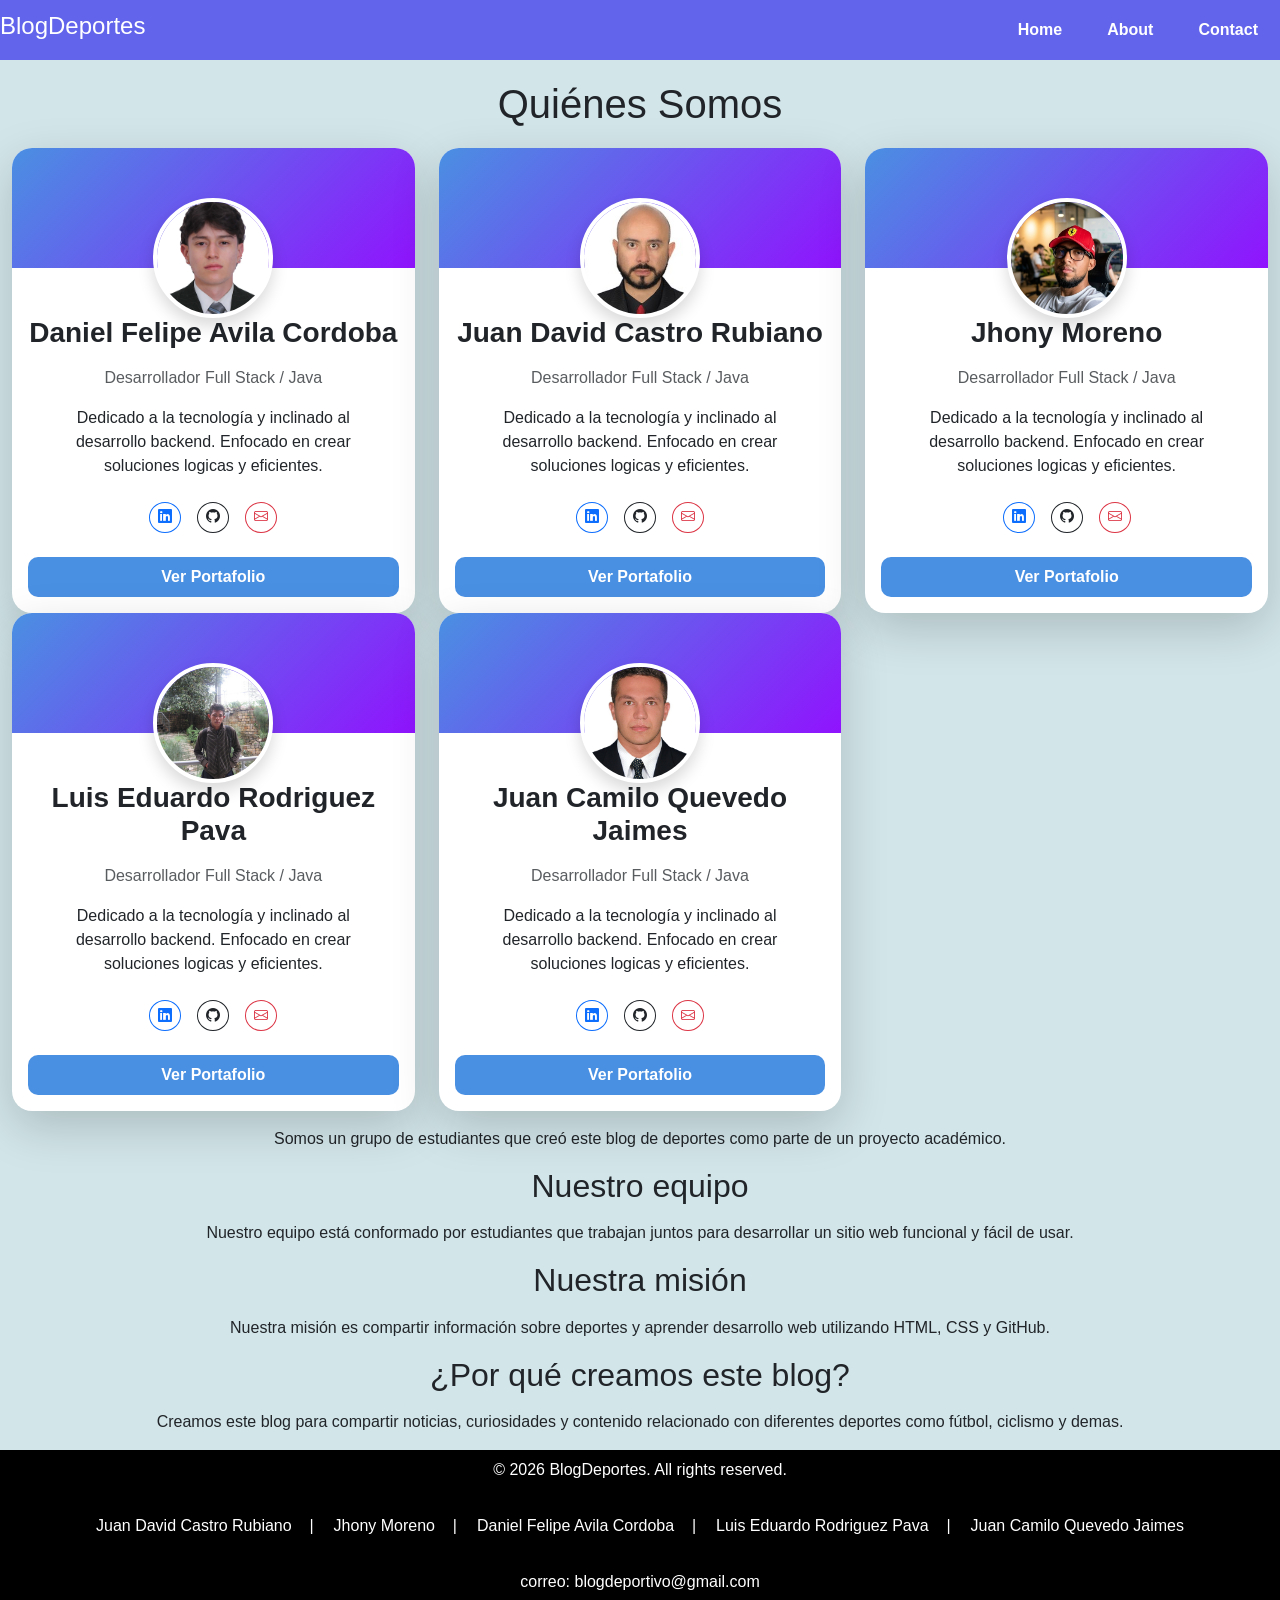
<file: aboutUs.html>
<!DOCTYPE html>
<html lang="es">

<head>
    <meta charset="UTF-8">
    <meta name="viewport" content="width=device-width, initial-scale=1.0">
    <title>BlogDeportes</title>
    <link href="https://cdn.jsdelivr.net/npm/bootstrap@5.3.8/dist/css/bootstrap.min.css" rel="stylesheet" integrity="sha384-sRIl4kxILFvY47J16cr9ZwB07vP4J8+LH7qKQnuqkuIAvNWLzeN8tE5YBujZqJLB" crossorigin="anonymous">
    <script src="https://cdn.jsdelivr.net/npm/bootstrap@5.3.8/dist/js/bootstrap.bundle.min.js" integrity="sha384-FKyoEForCGlyvwx9Hj09JcYn3nv7wiPVlz7YYwJrWVcXK/BmnVDxM+D2scQbITxI" crossorigin="anonymous"></script>
    <link rel="stylesheet" href="style.css">
    <link rel="stylesheet" href="https://cdn.jsdelivr.net/npm/bootstrap-icons@1.11.0/font/bootstrap-icons.css">
    <link rel="stylesheet" href="styles_cards_about.css">
</head>

<body>
     <header class="header">
        <nav class="nav container">
            <h1 class="logo">BlogDeportes</h1>
            <ul class="menu">
                <li><a href="index.html">Home</a></li>
                <li><a href="aboutUs.html">About</a></li>
                <li><a href="contactUs.html">Contact</a></li>
            </ul>
        </nav>
    </header>
    <main class="container">
        <h1 class="titulo_quienes_somos">Quiénes Somos</h1>
        <div class="row">
            <div class="col-md-6 col-lg-4">
                
                <div class="card shadow-lg border-0 custom-card">
                    <div class="card-header-img">
                        <img src="./img/Image20260410155629.jpg" class="profile-img rounded-circle border border-4 border-white shadow" alt="Foto de perfil">
                    </div>
                    <div class="card-body text-center pt-5">
                        <h3 class="card-title fw-bold">Daniel Felipe Avila Cordoba</h3>
                        <p class="text-muted mb-3">Desarrollador Full Stack / Java</p>
                        
                        <p class="card-text px-3">
                            Dedicado a la tecnología y inclinado al desarrollo backend. Enfocado en crear soluciones logicas y eficientes.
                        </p>

                        <div class="d-flex justify-content-center gap-3 my-4">
                            <a href="#" class="btn btn-outline-primary btn-sm rounded-circle"><i class="bi bi-linkedin"></i></a>
                            <a href="#" class="btn btn-outline-dark btn-sm rounded-circle"><i class="bi bi-github"></i></a>
                            <a href="#" class="btn btn-outline-danger btn-sm rounded-circle"><i class="bi bi-envelope"></i></a>
                        </div>

                        <button class="btn btn-primary w-100 py-2 custom-btn">Ver Portafolio</button>
                    </div>
                </div>
            </div>
            <div class="col-md-6 col-lg-4">
                
                <div class="card shadow-lg border-0 custom-card">
                    <div class="card-header-img">
                        <img src="./img/juan_david.jpeg" class="profile-img rounded-circle border border-4 border-white shadow" alt="Foto de perfil">
                    </div>
                    <div class="card-body text-center pt-5">
                        <h3 class="card-title fw-bold">Juan David Castro Rubiano</h3>
                        <p class="text-muted mb-3">Desarrollador Full Stack / Java</p>
                        
                        <p class="card-text px-3">
                            Dedicado a la tecnología y inclinado al desarrollo backend. Enfocado en crear soluciones logicas y eficientes.
                        </p>

                        <div class="d-flex justify-content-center gap-3 my-4">
                            <a href="#" class="btn btn-outline-primary btn-sm rounded-circle"><i class="bi bi-linkedin"></i></a>
                            <a href="#" class="btn btn-outline-dark btn-sm rounded-circle"><i class="bi bi-github"></i></a>
                            <a href="#" class="btn btn-outline-danger btn-sm rounded-circle"><i class="bi bi-envelope"></i></a>
                        </div>

                        <button class="btn btn-primary w-100 py-2 custom-btn">Ver Portafolio</button>
                    </div>
                </div>
            </div>
            <div class="col-md-6 col-lg-4">
                
                <div class="card shadow-lg border-0 custom-card">
                    <div class="card-header-img">
                        <img src="./img/jhony_david.jpg" class="profile-img rounded-circle border border-4 border-white shadow" alt="Foto de perfil">
                    </div>
                    <div class="card-body text-center pt-5">
                        <h3 class="card-title fw-bold">Jhony Moreno</h3>
                        <p class="text-muted mb-3">Desarrollador Full Stack / Java</p>
                        
                        <p class="card-text px-3">
                            Dedicado a la tecnología y inclinado al desarrollo backend. Enfocado en crear soluciones logicas y eficientes.
                        </p>

                        <div class="d-flex justify-content-center gap-3 my-4">
                            <a href="#" class="btn btn-outline-primary btn-sm rounded-circle"><i class="bi bi-linkedin"></i></a>
                            <a href="#" class="btn btn-outline-dark btn-sm rounded-circle"><i class="bi bi-github"></i></a>
                            <a href="#" class="btn btn-outline-danger btn-sm rounded-circle"><i class="bi bi-envelope"></i></a>
                        </div>

                        <button class="btn btn-primary w-100 py-2 custom-btn">Ver Portafolio</button>
                    </div>
                </div>
            </div>
            <div class="col-md-6 col-lg-4">
                
                <div class="card shadow-lg border-0 custom-card">
                    <div class="card-header-img">
                        <img src="./img/IMG_4924.JPG" class="profile-img rounded-circle border border-4 border-white shadow" alt="Foto de perfil">
                    </div>
                    <div class="card-body text-center pt-5">
                        <h3 class="card-title fw-bold">Luis Eduardo Rodriguez Pava</h3>
                        <p class="text-muted mb-3">Desarrollador Full Stack / Java</p>
                        
                        <p class="card-text px-3">
                            Dedicado a la tecnología y inclinado al desarrollo backend. Enfocado en crear soluciones logicas y eficientes.
                        </p>

                        <div class="d-flex justify-content-center gap-3 my-4">
                            <a href="#" class="btn btn-outline-primary btn-sm rounded-circle"><i class="bi bi-linkedin"></i></a>
                            <a href="#" class="btn btn-outline-dark btn-sm rounded-circle"><i class="bi bi-github"></i></a>
                            <a href="#" class="btn btn-outline-danger btn-sm rounded-circle"><i class="bi bi-envelope"></i></a>
                        </div>

                        <button class="btn btn-primary w-100 py-2 custom-btn">Ver Portafolio</button>
                    </div>
                </div>
            </div>
            <div class="col-md-6 col-lg-4">
                
                <div class="card shadow-lg border-0 custom-card">
                    <div class="card-header-img">
                        <img src="./img/juan_camilo.jpg" class="profile-img rounded-circle border border-4 border-white shadow" alt="Foto de perfil">
                    </div>
                    <div class="card-body text-center pt-5">
                        <h3 class="card-title fw-bold">Juan Camilo Quevedo Jaimes</h3>
                        <p class="text-muted mb-3">Desarrollador Full Stack / Java</p>
                        
                        <p class="card-text px-3">
                            Dedicado a la tecnología y inclinado al desarrollo backend. Enfocado en crear soluciones logicas y eficientes.
                        </p>

                        <div class="d-flex justify-content-center gap-3 my-4">
                            <a href="#" class="btn btn-outline-primary btn-sm rounded-circle"><i class="bi bi-linkedin"></i></a>
                            <a href="#" class="btn btn-outline-dark btn-sm rounded-circle"><i class="bi bi-github"></i></a>
                            <a href="#" class="btn btn-outline-danger btn-sm rounded-circle"><i class="bi bi-envelope"></i></a>
                        </div>

                        <button class="btn btn-primary w-100 py-2 custom-btn">Ver Portafolio</button>
                    </div>
                </div>
            </div>
        </div>

        
        <div class="texto">
            <p> Somos un grupo de estudiantes que creó este blog de deportes como parte de un proyecto académico. </p>

            <h2>Nuestro equipo</h2>

            <p> Nuestro equipo está conformado por estudiantes que trabajan juntos para desarrollar un sitio web funcional y
                fácil de usar. </p>

            <h2>Nuestra misión</h2>

            <p> Nuestra misión es compartir información sobre deportes y aprender desarrollo web utilizando HTML, CSS y
                GitHub. </p>

            <h2>¿Por qué creamos este blog?</h2>

            <p> Creamos este blog para compartir noticias, curiosidades y contenido relacionado con diferentes deportes como
                fútbol, ciclismo y demas. </p>
        </div>

    </main>
    <footer id="footer">
        <p>&copy; 2026 BlogDeportes. All rights reserved.</p>

        <div class="nombres">
            <p>Juan David Castro Rubiano &nbsp;&nbsp |</p>
            <p>Jhony Moreno &nbsp;&nbsp;&nbsp;|</p>
            <p>Daniel Felipe Avila Cordoba &nbsp;&nbsp;&nbsp;|</p>
            <p>Luis Eduardo Rodriguez Pava &nbsp;&nbsp;&nbsp;|</p>
            <p>Juan Camilo Quevedo Jaimes</p> 
        </div>
       
        <p>correo: blogdeportivo@gmail.com</p>
    </footer>

</body>
</file>
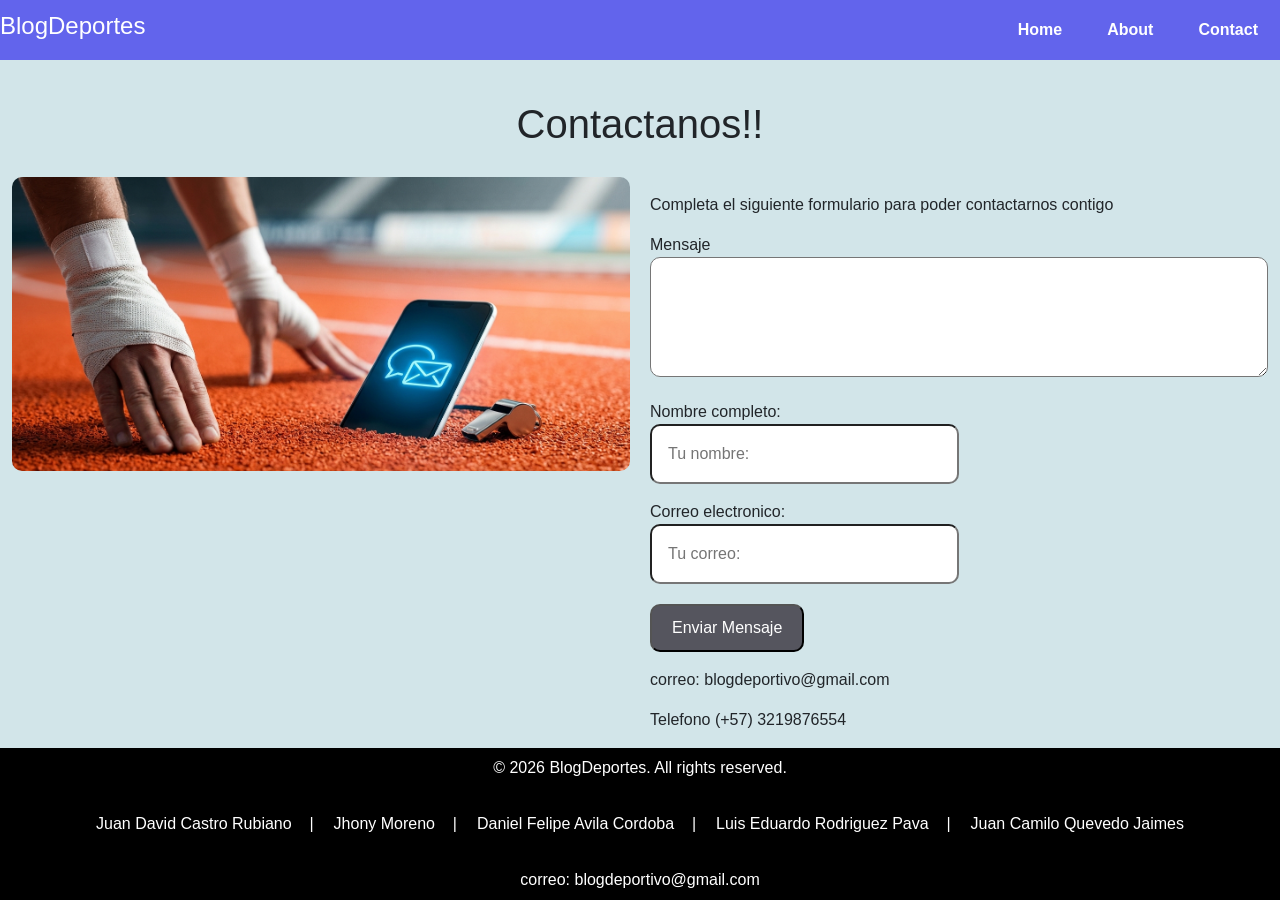
<file: contactUs.html>
<!DOCTYPE html>
<html lang="es">

<head>
    <meta charset="UTF-8">
    <meta name="viewport" content="width=device-width, initial-scale=1.0">
    <title>BlogDeportes Con Bootstarp</title>
    <link href="https://cdn.jsdelivr.net/npm/bootstrap@5.3.8/dist/css/bootstrap.min.css" rel="stylesheet" integrity="sha384-sRIl4kxILFvY47J16cr9ZwB07vP4J8+LH7qKQnuqkuIAvNWLzeN8tE5YBujZqJLB" crossorigin="anonymous">
    <script src="https://cdn.jsdelivr.net/npm/bootstrap@5.3.8/dist/js/bootstrap.bundle.min.js" integrity="sha384-FKyoEForCGlyvwx9Hj09JcYn3nv7wiPVlz7YYwJrWVcXK/BmnVDxM+D2scQbITxI" crossorigin="anonymous"></script>
    <link rel="stylesheet" href="style.css">
</head>

<body>
     <header class="header">
        <nav class="nav container">
            <h1 class="logo">BlogDeportes</h1>
            <ul class="menu">
                <li><a href="index.html">Home</a></li>
                <li><a href="aboutUs.html">About</a></li>
                <li><a href="contactUs.html">Contact</a></li>
            </ul>
        </nav>
    </header>

    <main class="container container_contacto">
        <h1 class="titulo_formulario">Contactanos!!</h1>
        <div class="imagen_contacto">
            <img src="img/contacto2.png" alt="">
        </div>
        
        
        <form id = "formulario">
            <p>Completa el siguiente formulario para poder contactarnos contigo</p>

            <label for="mensaje" id="titulo_mensaje">Mensaje</label>
            <textarea id="mensaje"></textarea>
            <div>
                <label>Nombre completo:</label>
                <input type="text" id="nombre"  placeholder="Tu nombre: " required>
            </div>

            <div>
                <label>Correo electronico:</label>
                <input type = "text" id="correo" placeholder="Tu correo:" required>
            </div>

            <button type="submit">Enviar Mensaje</button>
        </from>
        <p>correo: blogdeportivo@gmail.com</p>
        <p>Telefono (+57) 3219876554</p>
        
        
    </main>
    <footer id="footer">
        <p>&copy; 2026 BlogDeportes. All rights reserved.</p>

        <div class="nombres">
            <p>Juan David Castro Rubiano &nbsp;&nbsp |</p>
            <p>Jhony Moreno &nbsp;&nbsp;&nbsp;|</p>
            <p>Daniel Felipe Avila Cordoba &nbsp;&nbsp;&nbsp;|</p>
            <p>Luis Eduardo Rodriguez Pava &nbsp;&nbsp;&nbsp;|</p>
            <p>Juan Camilo Quevedo Jaimes</p> 
        </div>
       
        <p>correo: blogdeportivo@gmail.com</p>
    </footer>
</body>
</file>
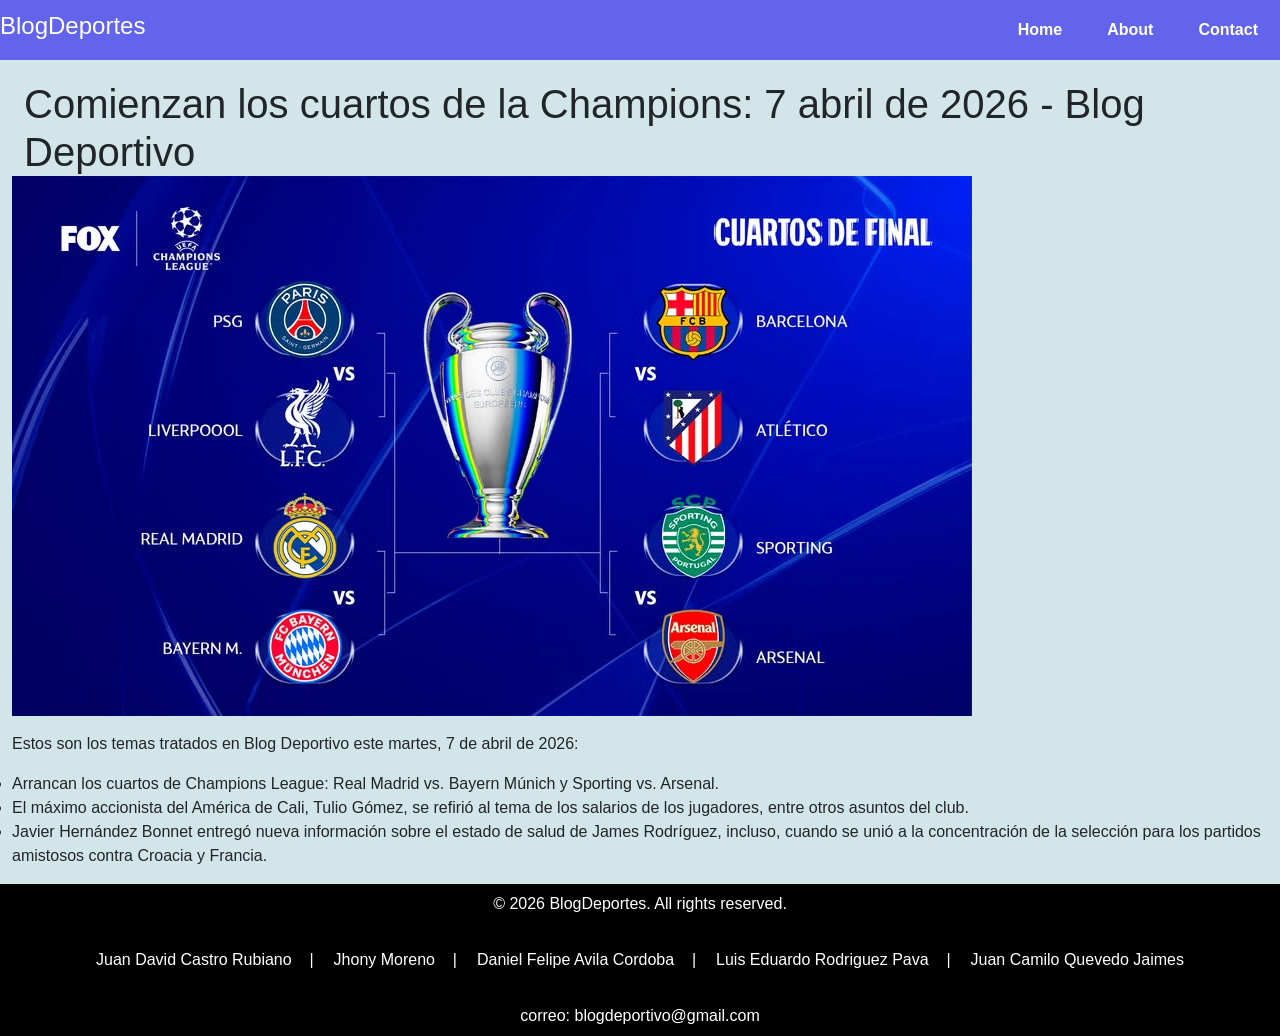
<file: Noticias/noticia1.html>
<!DOCTYPE html>
<html lang="es">

<head>
    <meta charset="UTF-8">
    <meta name="viewport" content="width=device-width, initial-scale=1.0">
    <title>BlogDeportes</title>
    <link href="https://cdn.jsdelivr.net/npm/bootstrap@5.3.8/dist/css/bootstrap.min.css" rel="stylesheet" integrity="sha384-sRIl4kxILFvY47J16cr9ZwB07vP4J8+LH7qKQnuqkuIAvNWLzeN8tE5YBujZqJLB" crossorigin="anonymous">
    <script src="https://cdn.jsdelivr.net/npm/bootstrap@5.3.8/dist/js/bootstrap.bundle.min.js" integrity="sha384-FKyoEForCGlyvwx9Hj09JcYn3nv7wiPVlz7YYwJrWVcXK/BmnVDxM+D2scQbITxI" crossorigin="anonymous"></script>
    <link rel="stylesheet" href="../style.css">
</head>

<body>
    <header class="header">
        <nav class="nav container">
            <h1 class="logo">BlogDeportes</h1>
            <ul class="menu">
                <li><a href="../index.html">Home</a></li>
                <li><a href="../aboutUs.html">About</a></li>
                <li><a href="../contactUs.html">Contact</a></li>
            </ul>
        </nav>
    </header>
    
    <main class="container">
        <h1 class="titulo container">Comienzan los cuartos de la Champions: 7 abril de 2026 - Blog Deportivo</h1>
        <figure>
            <img src="../img/champions.jpg" alt="foto de los cuartos de final de la champions league">
        </figure>
        <p>Estos son los temas tratados en Blog Deportivo este martes, 7 de abril de 2026:</p>
        <ul>
            <li>Arrancan los cuartos de Champions League: Real Madrid vs. Bayern Múnich y Sporting vs. Arsenal.</li>
            <li>El máximo accionista del América de Cali, Tulio Gómez, se refirió al tema de los salarios de los jugadores, entre otros asuntos del club.</li>
            <li>Javier Hernández Bonnet entregó nueva información sobre el estado de salud de James Rodríguez, incluso, cuando se unió a la concentración de la selección para los partidos amistosos contra Croacia y Francia.</li>
        </ul>
    </main>

    <footer id="footer">
        <p>&copy; 2026 BlogDeportes. All rights reserved.</p>

        <div class="nombres">
            <p>Juan David Castro Rubiano &nbsp;&nbsp |</p>
            <p>Jhony Moreno &nbsp;&nbsp;&nbsp;|</p>
            <p>Daniel Felipe Avila Cordoba &nbsp;&nbsp;&nbsp;|</p>
            <p>Luis Eduardo Rodriguez Pava &nbsp;&nbsp;&nbsp;|</p>
            <p>Juan Camilo Quevedo Jaimes</p> 
        </div>
       
        <p>correo: blogdeportivo@gmail.com</p>
    </footer>

</body>
</file>
<file: style.css>
* {
    margin: 0;
    padding: 0;
    box-sizing: border-box;
}
body{
    display: flex;
    flex-direction: column;
    font-family: Arial, sans-serif;
    /* background-color:var(--bs-info-bg-subtle); */
    background-color:#d2e5e9;
    min-height: 100vh;
    padding-top: 60px;
    
}
.container{
    max-width: 1440px;
    margin: 0 auto;
    
}
.header{
    /* background-color: var(--bs-primary); */
    background-color: #6264ec;
    position: fixed;
    top:0;
    z-index: 1;
    width: 100%;
}

.nav{
    display: flex;
    justify-content: space-between;
    align-items: center;
    height: 60px;
    
}

.logo{
    color: white;
    font-size: 24px;
}
.menu{
    display: flex;
    margin: 0;
    padding: 0;
    list-style: none;
    gap: 25px;
    height: 100%;  
}
.menu li{
    
    height: 100%;
}
.menu a{
    display:flex;
    text-decoration: none;
    color: #FFFFFF;
    font-weight: bold;
    height: 100%;
    align-items: center;
    transition: 0.3s;
    padding-left: 10px;
    padding-right: 10px;
}
.menu a:hover{
    background-color: #ffd700;
}
main{
    flex: 1;
}
a{
    text-decoration: none;
    color:black;
}
ul{
    padding: 0;
}
.card_noticia{
    display: flex;
    min-width: 20rem;
    gap:20px;
    margin-bottom: 20px;
    margin-top: 20px;
}
.container .titulo{
    margin-top: 20px;
    width: 100%;
}
.container .imagen img{
    display: block;
    width: 100%;
}
#footer{
    background-color: black;
    color: #FFFFFF;
    text-align: center;
    padding: 8px 0;
}
#footer .nombres{
    display: flex;
    gap: 20px;
    justify-content: center;

}
#footer p{
    margin: 16px 0;
}
#footer>p:first-child{
    margin-top: 0;
}
#footer p:last-child{
    margin-bottom: 0;
}
#footer a{
    color: #FFFFFF;
    text-decoration: none;
    font-size: 16px;
}
.titulo_quienes_somos{
    text-align: center;
    margin: 20px 0;
}
.imagen_equipo{
    border-radius: 10px;
    width: 75%;
    display: block;
    margin: 0 auto;
}
@media(max-width:448px){

}
.container p{
    margin: 16px 0;
}
.texto{
    text-align: center;
}

.container_contacto{
    display: flex;
    flex-wrap: wrap;
    gap: 20px;
}

.container_contacto h1{
    width: 100%;
    text-align: center;
    height: min-content;
    margin-top: 40px;
}
.imagen_contacto{
    width: calc(50% - 10px);
}
.imagen_contacto img {
    display: block;
    width: 100%;
    border-radius: 10px;
}
#formulario{
   width: calc(50% - 10px);
   
}
#titulo_mensaje{
    display: block;
}
#mensaje{
    width: 100%;
    height: 120px;
    border-radius: 10px;
    padding: 16px;
    font-size: 16px;
    font-family: Arial, Helvetica, sans-serif;
}
#formulario label{
    display: block;
    margin-top: 16px;
}
#formulario input{
    width: 50%;
    padding: 16px;
    border-radius: 10px;
    font-size: 16px;
}
#formulario button {
    padding: 10px 20px;
    background-color: #55555e;
    color: white;
    border-radius: 10px;
    margin-top: 20px;
    cursor: pointer;
}
@media(max-width: 480px){
    
}

@media (max-width: 768px) {

}
</file>
<file: styles_cards_about.css>
:root {
    --primary-color: #4a90e2; /* Un azul moderno */
    --accent-color: #f39c12;
}

body {
    font-family: 'Segoe UI', Tahoma, Geneva, Verdana, sans-serif;
}
.custom-card {
    border-radius: 20px;
    overflow: visible; /* Para que la imagen sobresalga si quieres */
    transition: transform 0.3s ease;
}

.custom-card:hover {
    transform: translateY(-10px);
}

/* Encabezado de la Card con gradiente */
.card-header-img {
    background: linear-gradient(135deg, var(--primary-color), #9013fe);
    height: 120px;
    border-radius: 20px 20px 0 0;
    position: relative;
    display: flex;
    justify-content: center;
}

/* Posicionamiento de la imagen de perfil */
.profile-img {
    width: 120px;
    height: 120px;
    object-fit: cover;
    position: absolute;
    bottom: -50px;
    background-color: white;
}

/* Botón personalizado */
.custom-btn {
    background-color: var(--primary-color);
    border: none;
    border-radius: 10px;
    font-weight: 600;
}

.custom-btn:hover {
    background-color: #357abd;
}
</file>
